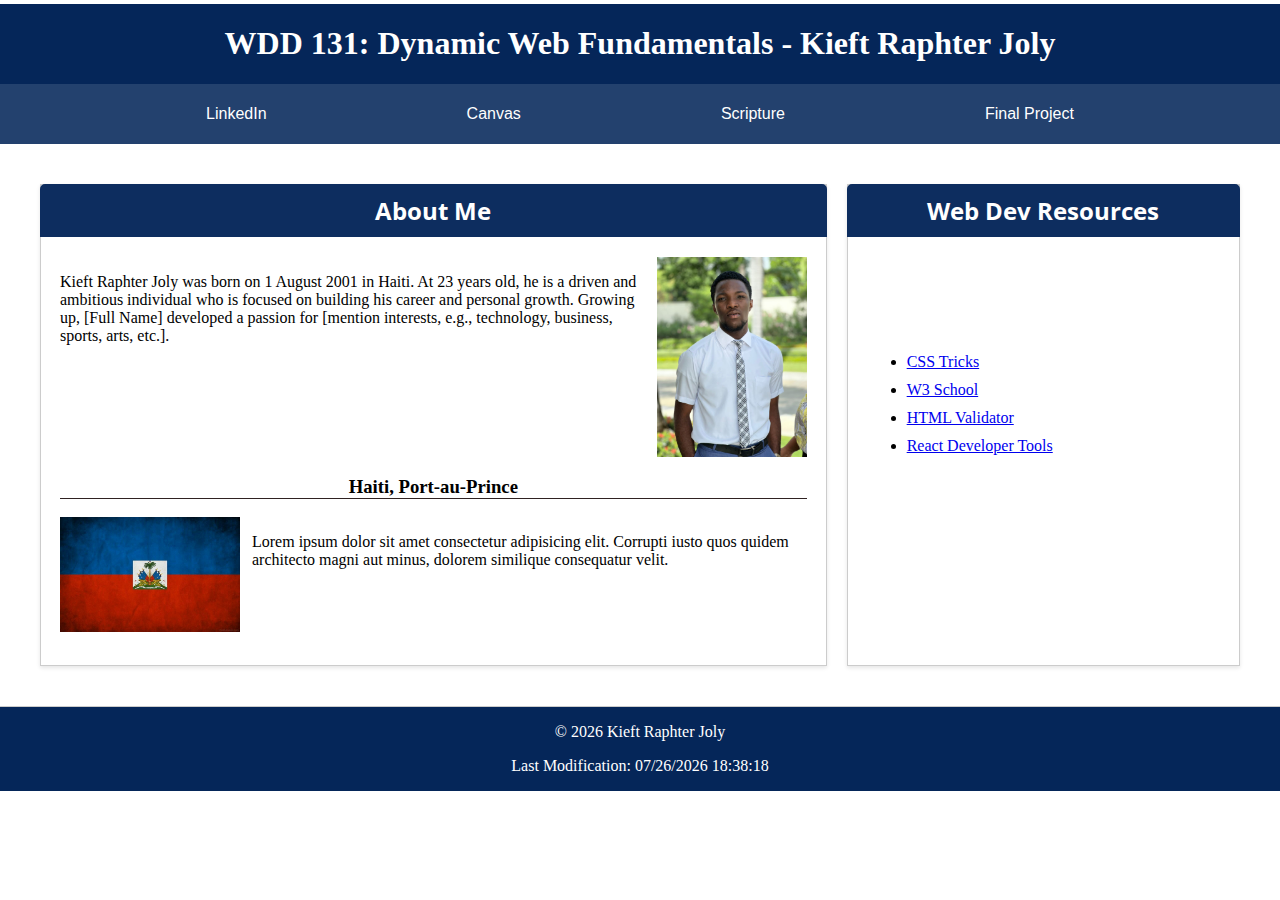
<file: index.html>
<!DOCTYPE html>
<html lang="en">
<head>
    <meta charset="UTF-8">
    <meta name="viewport" content="width=device-width, initial-scale=1.0">
    <meta name="description"  content="WDD 131 - Dynamic Web Fundamentals">
    <meta name="author" content="Kieft Raphter Joly">
    <title>WDD 131 - Dynamic Web Fundamentals - Kieft Raphter Joly</title>
    <link rel="stylesheet" href="styles/base.css">
    <link rel="preconnect" href="https://fonts.googleapis.com">
    <link rel="preconnect" href="https://fonts.gstatic.com" crossorigin>
    <script src="scripts/getdates.js" defer></script>
</head>
<body>
    <header>
        <h1>WDD 131: Dynamic Web Fundamentals - Kieft Raphter Joly</h1>
        <nav>
            <a href="https://www.linkedin.com/signup?_l=fr" target="_blank">LinkedIn</a>
            <a href="https://byupw.instructure.com/." target="_blank">Canvas</a>
            <a href=" https://www.churchofjesuschrist.org/study/scriptures" target="_blank">Scripture</a>
            <a href="project/siteplan.html" target="_blank">Final Project</a>
        </nav>
    </header>

    <main>
        <section class="card">
            <h2>About Me</h2>

            <div class="about_me">
                <img src="images/lead.JPG" alt="Lead photo">
                <p>Kieft Raphter Joly was born on 1 August 2001 in Haiti. At 23 years old, he is a driven and
                    ambitious individual who is focused on building his career and personal growth.
                    Growing up, [Full Name] developed a passion for [mention interests, e.g., technology, business, sports,
                    arts, etc.]. </p>
            </div>

            <h3>Haiti, Port-au-Prince</h3>
            <div class="Port-au-Prince">
                <p>
                    Lorem ipsum dolor sit amet consectetur adipisicing elit. 
                    Corrupti iusto quos quidem architecto magni aut minus, dolorem 
                    similique consequatur velit.
                </p>
                <img src="images/drapeau.jpg" alt="flaghaitian">
        
            </div>
        </section>

        <section class="card">
            <h2>Web Dev Resources</h2>
            <ul>
            <li><a href="https://css-tricks.com/" target="_blank">CSS Tricks</a></li>
            <li><a href="https://www.w3schools.com/" target="_blank">W3 School</a></li>
            <li><a href="https://validator.w3.org/" target="_blank">HTML Validator</a>  </li>
            <li><a href="https://react.dev/learn/react-developer-tools" target="_blank">React Developer Tools</a>  </li>
            </ul>
        </section>
    </main>

    <footer>
        <p>&copy; <span id="currentyear"></span> Kieft Raphter Joly</p>
        <p id="lastModified"></p>
 </footer>
    
</body>
</html>
</file>
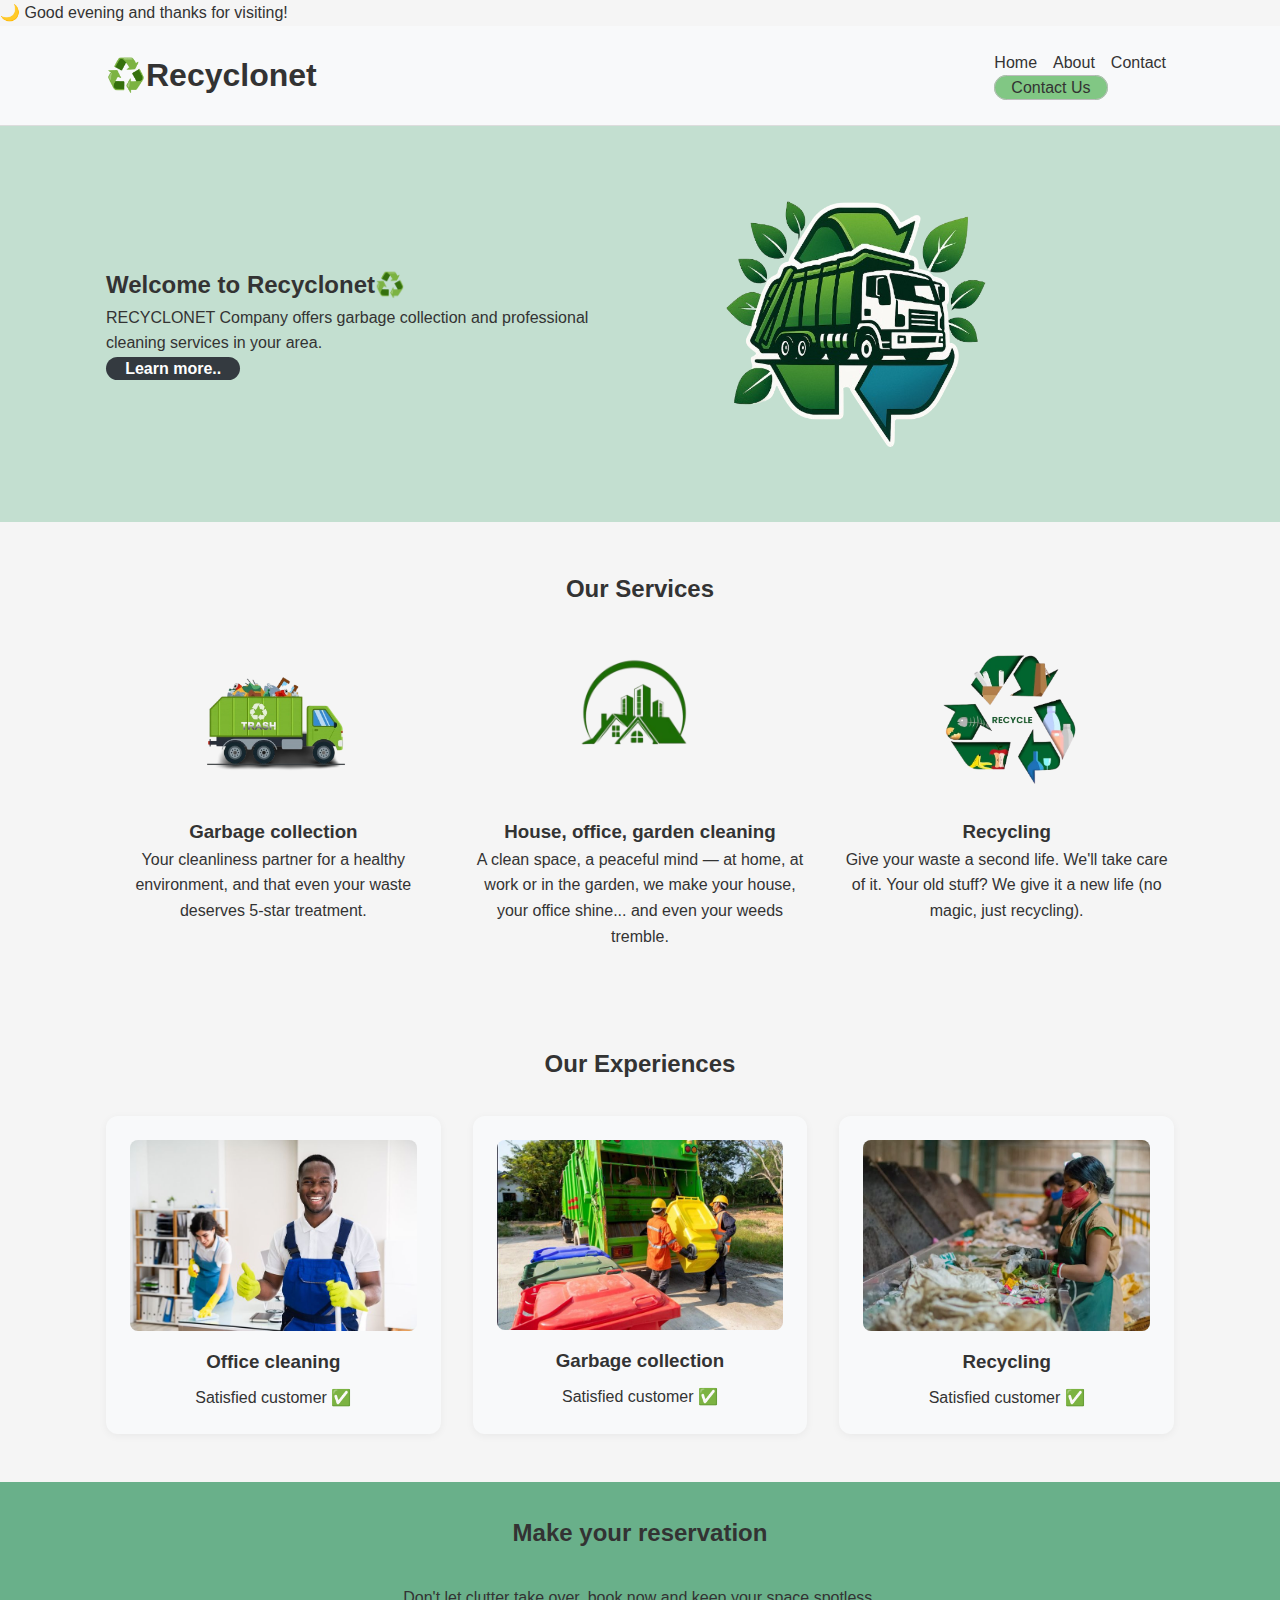
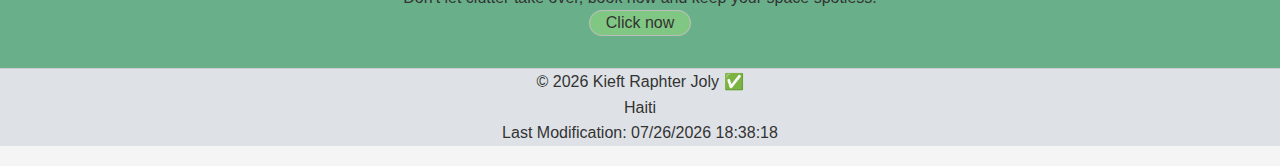
<file: project/index.html>
<!DOCTYPE html>
<html lang="en">
<head>
  <meta charset="UTF-8" />
  <meta name="viewport" content="width=device-width, initial-scale=1.0"/>
  <meta name="description"  content="Product Review">
  <meta name="author" content="Kieft Raphter Joly">
  <meta name="description" content="Professional 3-page school project website"/>
  <title>Recyclonet</title>
  <link rel="stylesheet" href="styles/style.css" />
  
</head>
<body>
  <header class="site-header">
    <div class="container nav-container">
      <div class="logo-section">
        <h1 class="logo">♻️Recyclonet</h1>
      </div>
      <nav class="nav">
        <ul>
          <li><a href="index.html">Home</a></li>
          <li><a href="about.html">About</a></li>
          <li><a href="contact.html">Contact</a></li>
        </ul>
        <a href="contact.html" class="cta-button">Contact Us</a>
      </nav>
    </div>
  </header>

  <main>
    <section class="hero">
      <div class="container hero-grid">
        <div class="hero-text">
          <h2>Welcome to Recyclonet♻️</h2>
          <p>RECYCLONET Company offers garbage collection and professional cleaning services in your area.</p>
          <a href="about.html" class="btn dark">Learn more..</a>
        </div>
        <div class="hero-image">
          <img src="image/hero.png" alt="Main visual" loading="lazy"/>
        </div>
      </div>
    </section>

    <section class="section features">
      <div class="container">
        <h2>Our Services</h2>
        <div class="features-grid">
          <div class="feature-item">
            <img src="image/remove.png" alt="Feature 1" loading="lazy"/>
            <h3>Garbage collection</h3>
            <p>Your cleanliness partner for a healthy environment, and that even your waste deserves 5-star treatment.</p>
          </div>
          <div class="feature-item">
            <img src="image/clean.png" alt="Feature 2" loading="lazy"/>
            <h3>House, office, garden cleaning</h3>
            <p>A clean space, a peaceful mind — at home, at work or in the garden, we make your house, your office shine... and even your weeds tremble.</p>
          </div>
          <div class="feature-item">
            <img src="image/recycle.png" alt="Feature 3" loading="lazy"/>
            <h3>Recycling</h3>
            <p>Give your waste a second life. We'll take care of it. Your old stuff? We give it a new life (no magic, just recycling).</p>
          </div>
        </div>
      </div>
    </section>

    <section class="section cards">
      <div class="container">
        <h2>Our Experiences</h2>
        <div class="cards-grid">
          <div class="card">
            <img src="image/experience2.png" alt="Card 1" loading="lazy"/>
            <h3>Office cleaning</h3>
            <p>Satisfied customer ✅</p>
          </div>
          <div class="card">
            <img src="image/experience1.png" alt="Card 2" loading="lazy"/>
            <h3>Garbage collection</h3>
            <p>Satisfied customer ✅</p>
          </div>
          <div class="card">
            <img src="image/experience3.png" alt="Card 3" loading="lazy"/>
            <h3>Recycling</h3>
            <p>Satisfied customer ✅</p>
          </div>
        </div>
      </div>
    </section>

    <section class="section cta">
      <div class="container center">
        <h2>Make your reservation</h2>
        <p>Don't let clutter take over, book now and keep your space spotless.</p>
        <a href="contact.html" class="cta-button">Click now</a>
      </div>
    </section>
  </main>

  <footer>
    <p>&copy; <span id="currentyear"></span> Kieft Raphter Joly ✅</p>
    <p>Haiti</p>
    <p id="lastModified"></p>
  </footer>

  
  <script src="scripts/scripte.js"></script>
</body>
</html>
</file>
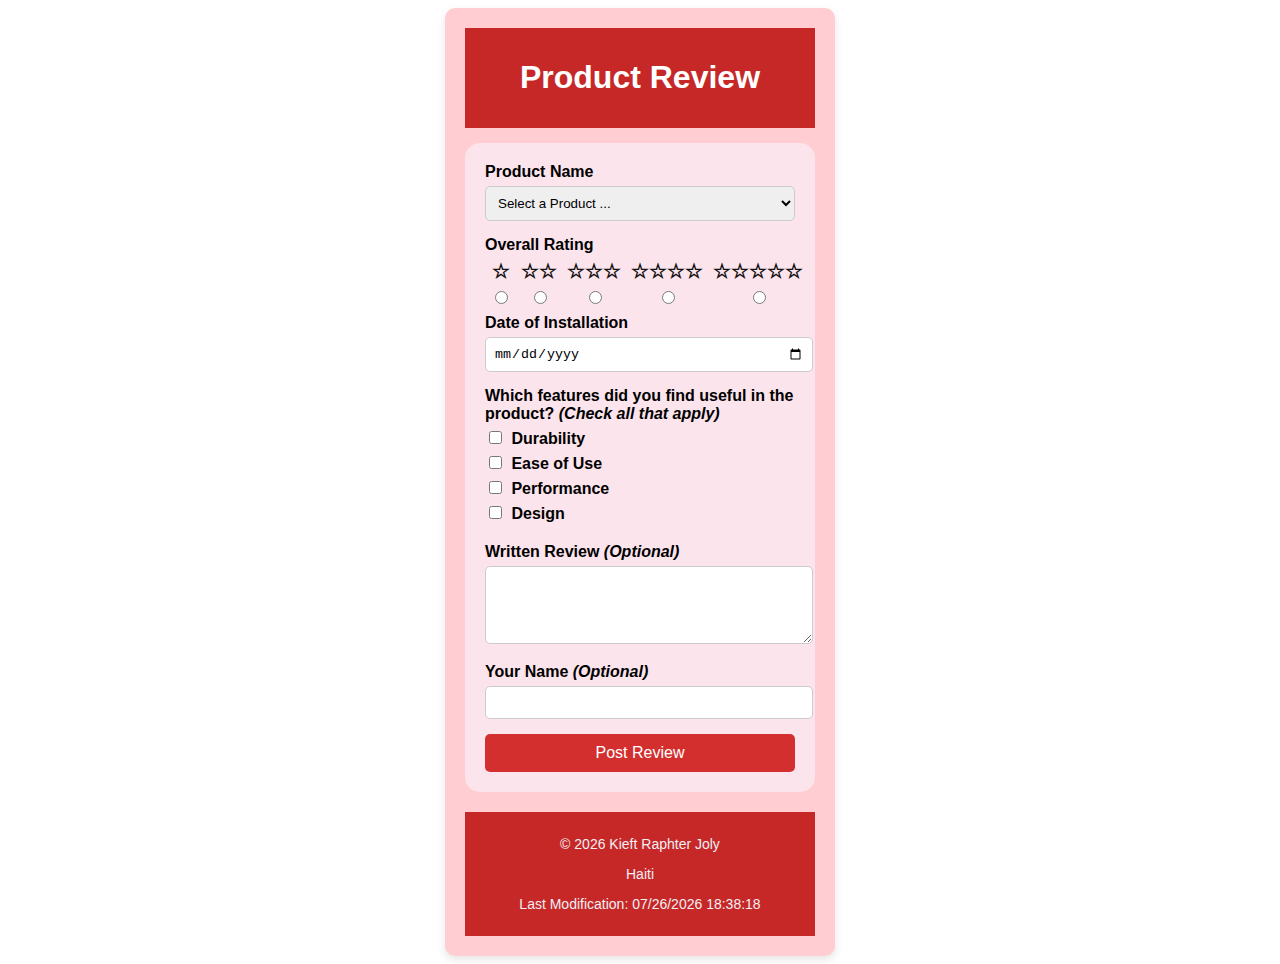
<file: form.html>
<!DOCTYPE html>
<html lang="en">
<head>
    <meta charset="UTF-8">
    <meta name="viewport" content="width=, initial-scale=1.0">
    <meta name="description"  content="Product Review">
    <meta name="author" content="Kieft Raphter Joly">
    <title>Product Review</title>
    <link rel="stylesheet" href="styles/form.css">
    <script defer src="scripts/form.js"></script>
</head>
<body>
   
    <div class="review-container">
        <header>
            <h1>Product Review</h1>
        </header>


        <main>
            <form action="review.html" method="get">
                <label for="product-name">Product Name</label>
                <select id="product-name" name="product-name" required>
                    <option value="" disabled selected>Select a Product ...</option>
                  
                </select>
    
                <label>Overall Rating</label>
                <div class="rating">
                    <div class="stars">
                        <div class="star-label">
                            <label for="star1">☆</label>
                            <input type="radio" id="star1" name="rating" value="1" required>
                        </div>
                        <div class="star-label">
                            <label for="star2">☆☆</label>
                            <input type="radio" id="star2" name="rating" value="2" required>
                        </div>
                        <div class="star-label">
                            <label for="star3">☆☆☆</label>
                            <input type="radio" id="star3" name="rating" value="3" required>
                        </div>
                        <div class="star-label">
                            <label for="star4">☆☆☆☆</label>
                            <input type="radio" id="star4" name="rating" value="4" required>
                        </div>
                        <div class="star-label">
                            <label for="star5">☆☆☆☆☆</label>
                            <input type="radio" id="star5" name="rating" value="5" required>
                        </div>
                    </div>
                </div>
    
                <label for="date">Date of Installation</label>
                <input type="date" id="date" name="date" required>
    
                <label>Which features did you find useful in the product? <span>(Check all that apply)</span></label>
                <div class="features">
                    <label>
                        <input type="checkbox" id="durability" name="features" value="Durability">
                        Durability
                    </label>
                    <label>
                        <input type="checkbox" id="ease-of-use" name="features" value="Ease of Use">
                        Ease of Use
                    </label>
                    <label>
                        <input type="checkbox" id="performance" name="features" value="Performance">
                        Performance
                    </label>
                    <label>
                        <input type="checkbox" id="design" name="features" value="Design">
                        Design
                    </label>
                </div>
    
                <label for="review">Written Review <span>(Optional)</span></label>
                <textarea id="review" name="review" rows="4"></textarea>
    
                <label for="name">Your Name <span>(Optional)</span></label>
                <input type="text" id="name" name="name">
    
                <button type="submit">Post Review</button>
            </form>
        </main>


        <footer>
            <p>&copy; <span id="currentyear"></span> Kieft Raphter Joly </p>
            <p>Haiti</p>
            <p id="lastModified"></p>
        </footer>
    </div>
    
</body>
</html>
</file>
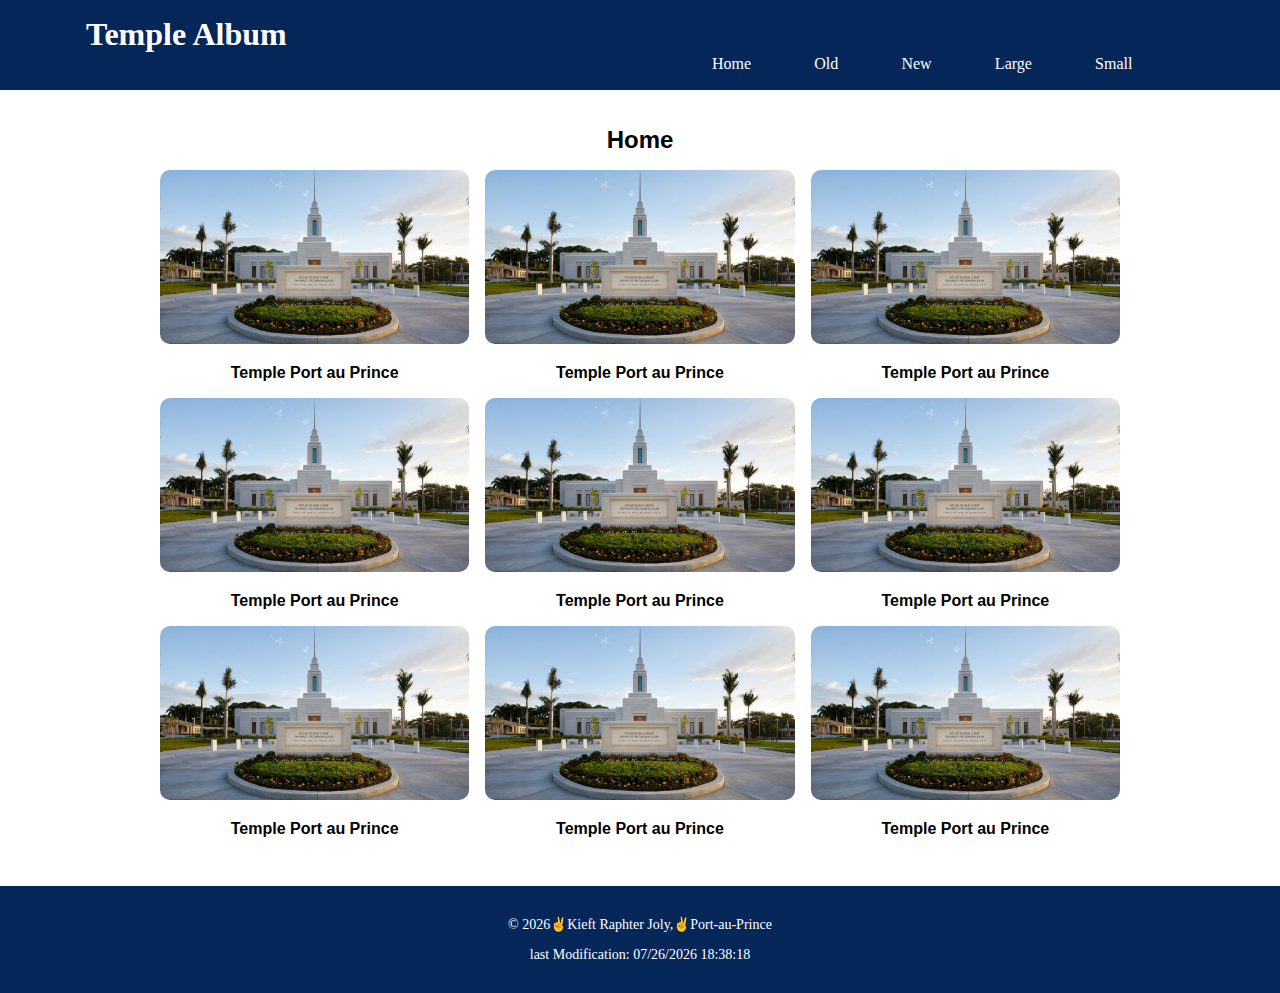
<file: temple.html>
<!DOCTYPE html>
<html lang="en">
<head>
    <meta charset="UTF-8">
    <meta name="viewport" content="width=device-width, initial-scale=1.0">
    <meta name="description"  content="WDD 131 - Dynamic Web Fundamentals">
    <meta name="author" content="Kieft Raphter Joly">
    <title>WDD 131 - Dynamic Web Fundamentals - Kieft Raphter Joly</title>
    <link rel="stylesheet" href="styles/temples.css">
    <link rel="stylesheet" href="styles/temples-large.css">
    <link rel="preconnect" href="https://fonts.googleapis.com">
    <link rel="preconnect" href="https://fonts.gstatic.com" crossorigin>
    <script src="scripts/temples.js" defer></script>
</head>
<body>
    <header>
            <h1>Temple Album</h1>
            <button class="menu-toggle" aria-label="Toggle menu">
                <span class="hamburger">&#9776;</span>
                <span class="close">&times;</span>
            </button>
                
            <nav>
                <ul>
                    <li><a href="#">Home</a></li>
                    <li><a href="#">Old</a></li>
                    <li><a href="#">New</a></li>
                    <li><a href="#">Large</a></li>
                    <li><a href="#">Small</a></li>
                </ul>
            </nav>   
    </header>

    <main>
        <h2>Home</h2>
        <section>
            <figure>
                <img src="images/temple.jpg" alt="temple">
                <figcaption>Temple Port au Prince</figcaption>
            </figure>

            <figure>
                <img src="images/temple.jpg" alt="temple">
                <figcaption>Temple Port au Prince</figcaption>
            </figure>

            <figure>
                <img src="images/temple.jpg" alt="temple">
                <figcaption>Temple Port au Prince</figcaption>
            </figure>

            <figure>
                <img src="images/temple.jpg" alt="temple">
                <figcaption>Temple Port au Prince</figcaption>
            </figure>

            <figure>
                <img src="images/temple.jpg" alt="temple">
                <figcaption>Temple Port au Prince</figcaption>
            </figure>

            <figure>
                <img src="images/temple.jpg" alt="temple">
                <figcaption>Temple Port au Prince</figcaption>
            </figure>

            <figure>
                <img src="images/temple.jpg" alt="temple">
                <figcaption>Temple Port au Prince</figcaption>
            </figure>

            <figure>
                <img src="images/temple.jpg" alt="temple">
                <figcaption>Temple Port au Prince</figcaption>
            </figure>

            <figure>
                <img src="images/temple.jpg" alt="temple">
                <figcaption>Temple Port au Prince</figcaption>
            </figure>
        </section>
    </main>
    <footer>
        <p>&copy; <span id="currentyear">2025 </span>✌️Kieft Raphter Joly,✌️Port-au-Prince</p>
        <p id="lastModified"></p>
    </footer>
</body>
</html>
</file>
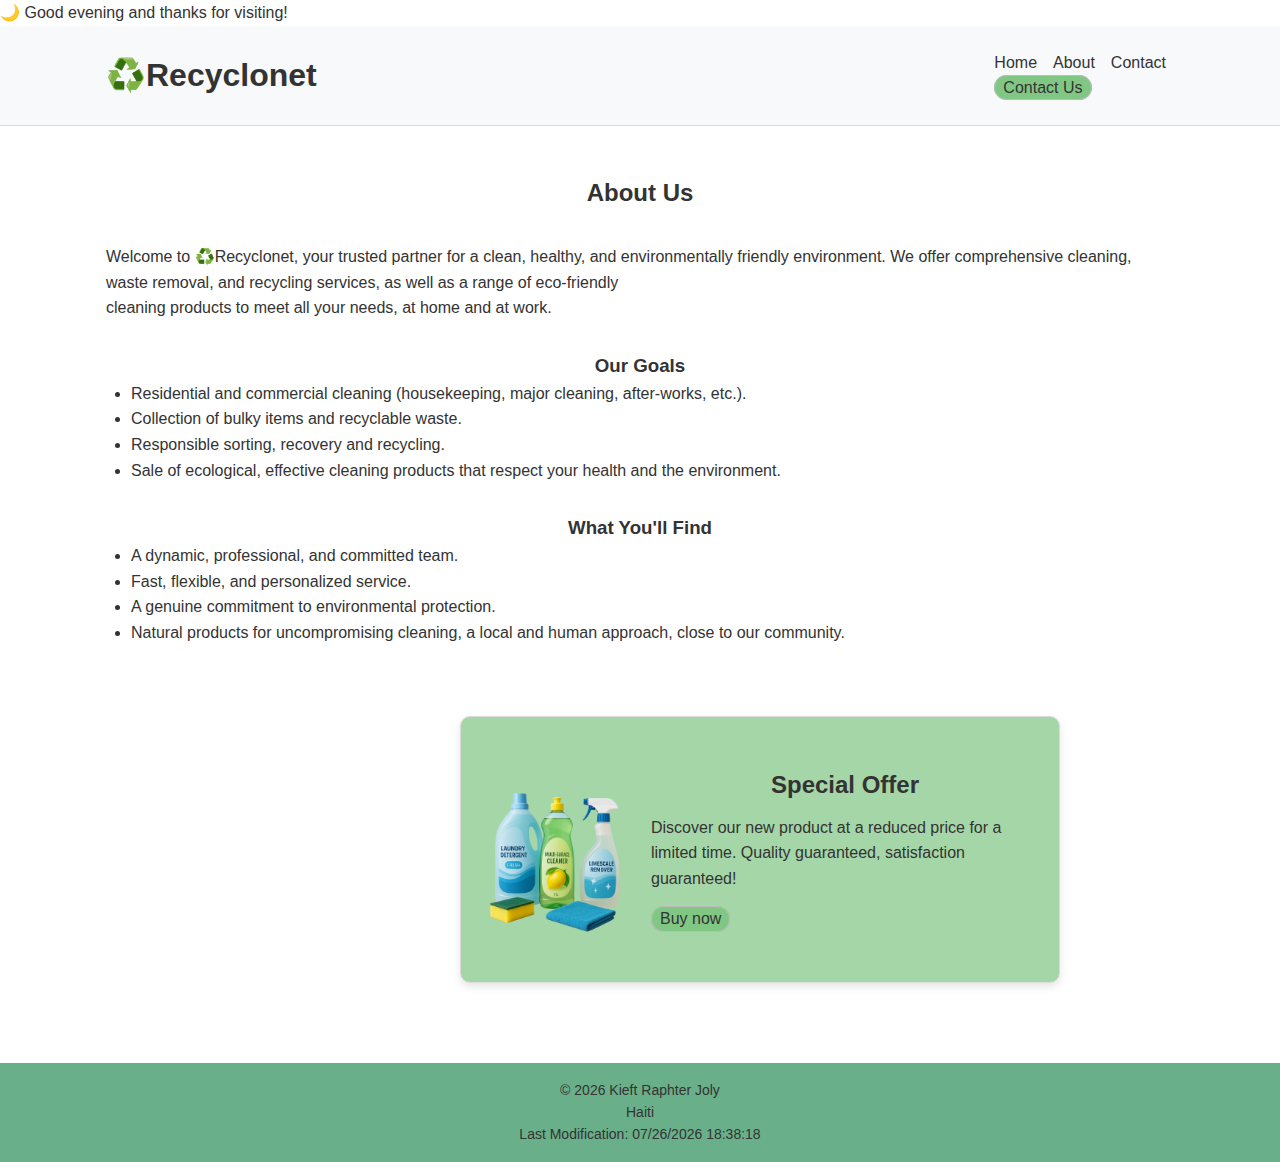
<file: project/about.html>
<!DOCTYPE html>
<html lang="en">
<head>
  <meta charset="UTF-8" />
  <meta name="viewport" content="width=device-width, initial-scale=1.0"/>
  <meta name="description"  content="Product Review">
  <meta name="author" content="Kieft Raphter Joly">
  <title>About Recyclonet</title>
  <link rel="stylesheet" href="styles/stile.css" />
 
 
</head>
<body>
  <header class="site-header">
    <div class="container nav-container">
      <div class="logo-section">
        <h1 class="logo">♻️Recyclonet</h1>
      </div>
      <nav class="nav">
        <ul>
          <li><a href="index.html">Home</a></li>
          <li><a href="about.html">About</a></li>
          <li><a href="contact.html">Contact</a></li>
        </ul>
        <a href="contact.html" class="cta-button">Contact Us</a>
      </nav>
    </div>
  </header>

  <main class="section">
    <div class="container">
      <h2>About Us</h2>
      <p>
        Welcome to ♻️Recyclonet, your trusted partner for a clean, healthy, and environmentally friendly environment.
        We offer comprehensive cleaning, waste removal, and recycling services, as well as a range of eco-friendly<br>
        cleaning products to meet all your needs, at home and at work.
      </p>

      <h3>Our Goals</h3>
      <ul>
        <li>Residential and commercial cleaning (housekeeping, major cleaning, after-works, etc.).</li>
        <li>Collection of bulky items and recyclable waste.</li>
        <li>Responsible sorting, recovery and recycling.</li>
        <li>Sale of ecological, effective cleaning products that respect your health and the environment.</li>
      </ul>

      <h3>What You'll Find</h3>
      <ul>
        <li>A dynamic, professional, and committed team.</li>
        <li>Fast, flexible, and personalized service.</li>
        <li>A genuine commitment to environmental protection.</li>
        <li>Natural products for uncompromising cleaning, a local and human approach, close to our community.</li>
      </ul>
    </div>

    <div class="pub-container">
      <img src="image/product.png" alt="Promotional Product Image">
      <div class="pub-texte">
        <h2>Special Offer</h2>
        <p>Discover our new product at a reduced price for a limited time. Quality guaranteed, satisfaction guaranteed!</p>
        <a href="contact.html" class="cta-button">Buy now</a>
      </div>
    </div>
  </main>

  <footer>
    <p>&copy; <span id="currentyear"></span> Kieft Raphter Joly</p>
    <p>Haiti</p>
    <p id="lastModified"></p>
  </footer>

  <script src="scripts/scripte.js"></script>
</body>
</html>
</file>
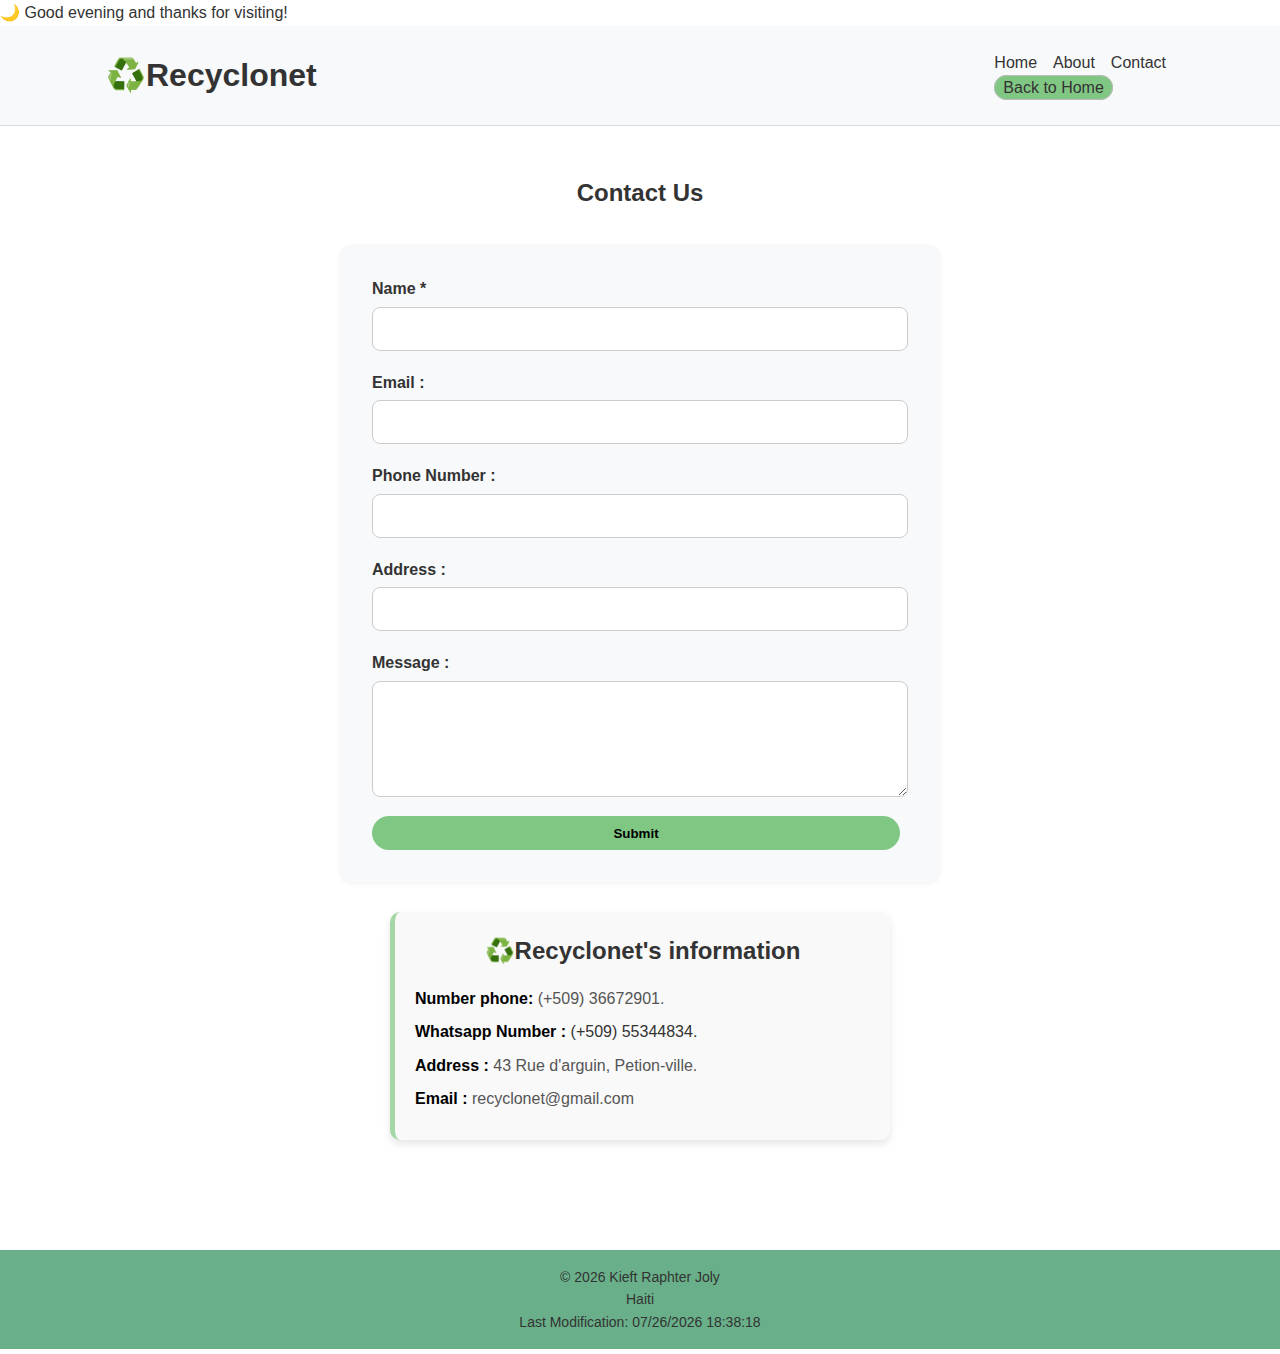
<file: project/contact.html>
<!DOCTYPE html>
<html lang="en">
<head>
  <meta charset="UTF-8" />
  <meta name="viewport" content="width=device-width, initial-scale=1.0"/>
  <meta name="description"  content="Product Review">
  <meta name="author" content="Kieft Raphter Joly">
  <title>Contact ♻️Recyclonet</title>
  <link rel="stylesheet" href="styles/stile.css" />
</head>

<body>
  <!-- Site Header -->
  <header class="site-header">
    <div class="container nav-container">
      <div class="logo-section">
        <h1 class="logo">♻️Recyclonet</h1>
      </div>
      <nav class="nav">
        <ul>
          <li><a href="index.html">Home</a></li>
          <li><a href="about.html">About</a></li>
          <li><a href="contact.html">Contact</a></li>
        </ul>
        <a href="index.html" class="cta-button">Back to Home</a>
      </nav>
    </div>
  </header>

  <!-- Main Contact Section -->
  <main class="section">
    <div class="container">
      <h2>Contact Us</h2>
      <form id="contact-form">
        <div>
          <label for="name">Name *</label>
          <input type="text" id="name" name="user_name" required />
        </div>
        <div>
          <label for="email">Email :</label>
          <input type="email" id="email" name="user_email" required />
        </div>
        <div>
          <label for="phone">Phone Number :</label>
          <input type="tel" id="phone" name="user_phone" required />
        </div>
        <div>
          <label for="address">Address :</label>
          <input type="address" id="address" name="user_address" required />
        </div>
        <div>
          <label for="message">Message :</label>
          <textarea id="message" name="message" rows="5" required></textarea>
        </div>
        <button type="submit" class="btn dark">Submit</button>
      </form>
      <p id="form-status" aria-live="polite"></p>
    </div>

    <div class="company-info">
      <h2>♻️Recyclonet's information</h2>
      <p><strong>Number phone:</strong> (+509) 36672901. </p>
      <strong>Whatsapp Number :</strong> (+509) 55344834. </p>
      <p><strong>Address :</strong> 43 Rue d'arguin, Petion-ville.</p>
      <p><strong>Email :</strong> recyclonet@gmail.com</p>
    </div>
  </main>

  <!-- Footer -->
  <footer>
    <p>&copy; <span id="currentyear"></span> Kieft Raphter Joly</p>
    <p>Haiti</p>
    <p id="lastModified"></p>
  </footer>

  <!-- EmailJS and JavaScript -->
  <script src="https://cdn.emailjs.com/dist/email.min.js"></script>
  <script src="scripts/scripte.js"></script> <!-- Your JS file -->
</body>
</html>
</file>
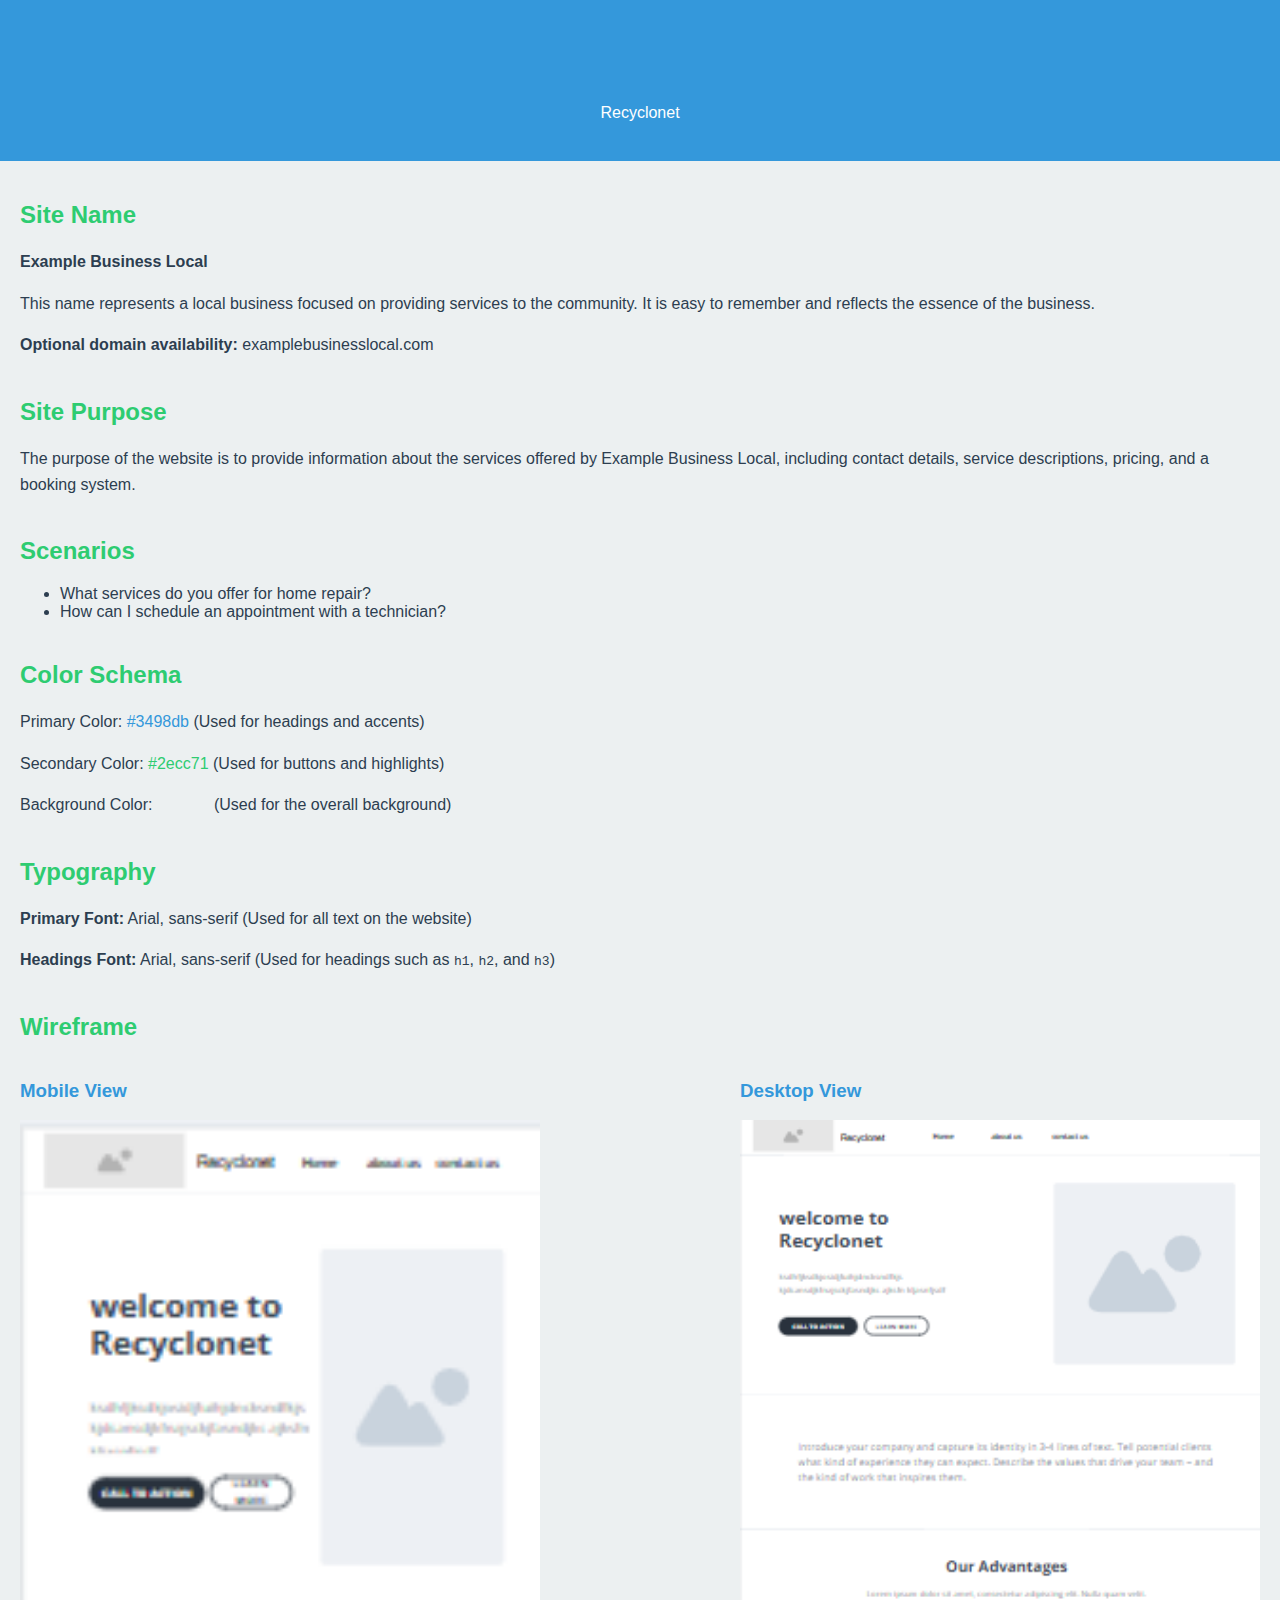
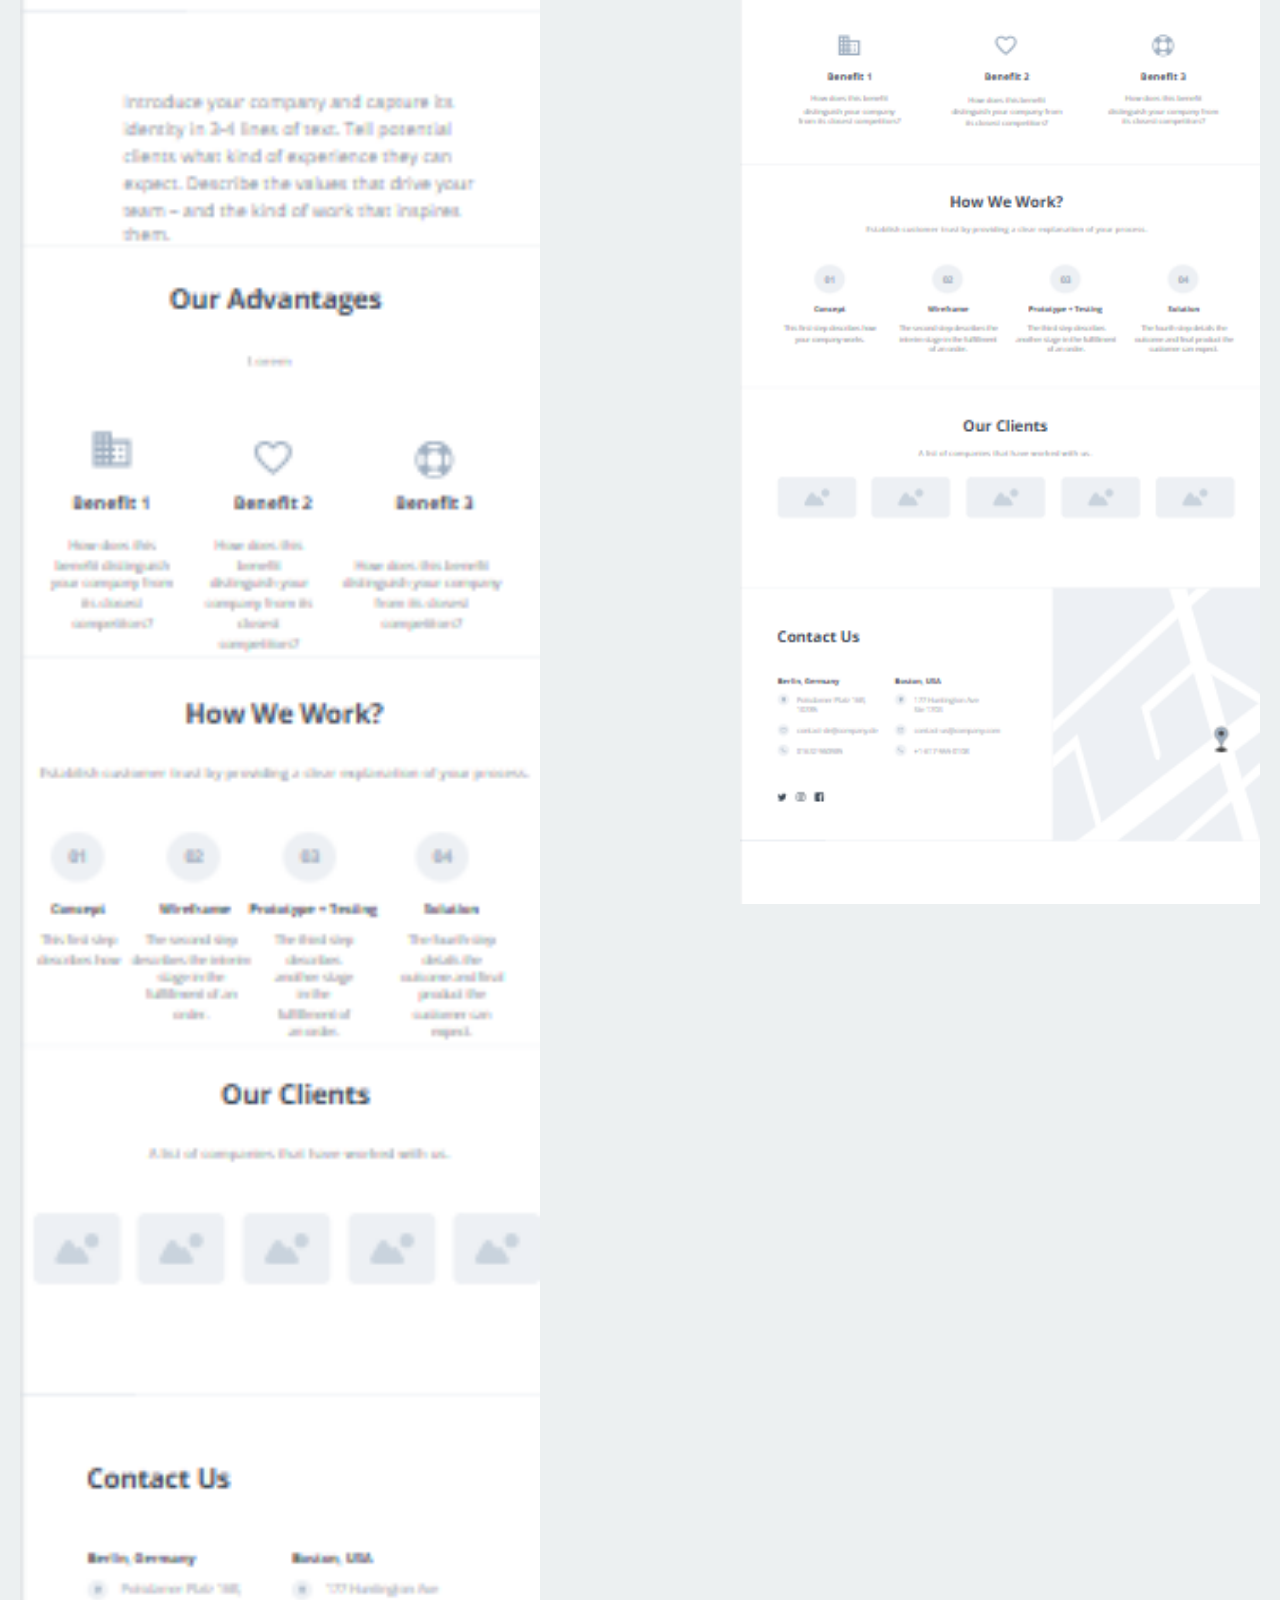
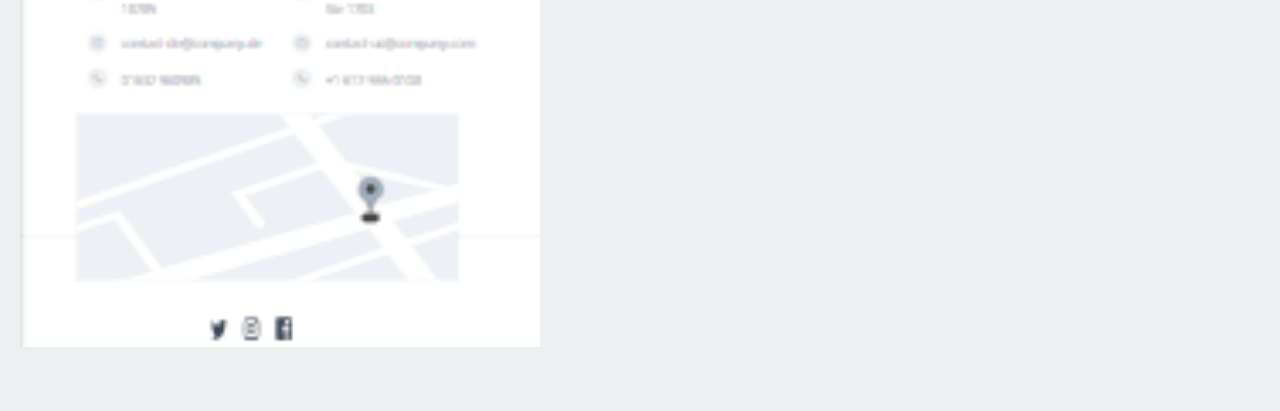
<file: project/siteplan.html>
<!DOCTYPE html>
<html lang="en">
<head>
    <meta charset="UTF-8">
    <meta name="viewport" content="width=device-width, initial-scale=1.0">
    <meta http-equiv="X-UA-Compatible" content="ie=edge">
    <title>Local Business Website Plan</title>
    <link rel="stylesheet" href="styles/styles.css">
</head>
<body>

<header>
    <h1>Local Business Website Plan</h1>
    <p>Recyclonet</p>
</header>

<div class="container">
    <!-- Site Name Section -->
    <section class="section">
        <h2>Site Name</h2>
        <p><strong>Example Business Local</strong></p>
        <p>This name represents a local business focused on providing services to the community. It is easy to remember and reflects the essence of the business.</p>
        <p><strong>Optional domain availability:</strong> examplebusinesslocal.com</p>
    </section>

    <!-- Site Purpose Section -->
    <section class="section">
        <h2>Site Purpose</h2>
        <p>The purpose of the website is to provide information about the services offered by Example Business Local, including contact details, service descriptions, pricing, and a booking system.</p>
    </section>

    <!-- Scenarios Section -->
    <section class="section">
        <h2>Scenarios</h2>
        <ul>
            <li>What services do you offer for home repair?</li>
            <li>How can I schedule an appointment with a technician?</li>
        </ul>
    </section>

    <!-- Color Schema Section -->
    <section class="section">
        <h2>Color Schema</h2>
        <p>Primary Color: <span style="color: var(--primary-color);">#3498db</span> (Used for headings and accents)</p>
        <p>Secondary Color: <span style="color: var(--secondary-color);">#2ecc71</span> (Used for buttons and highlights)</p>
        <p>Background Color: <span style="color: var(--background-color);">#ecf0f1</span> (Used for the overall background)</p>
    </section>

    <!-- Typography Section -->
    <section class="section">
        <h2>Typography</h2>
        <p><strong>Primary Font:</strong> Arial, sans-serif (Used for all text on the website)</p>
        <p><strong>Headings Font:</strong> Arial, sans-serif (Used for headings such as <code>h1</code>, <code>h2</code>, and <code>h3</code>)</p>
    </section>

    <!-- Wireframe Section -->
    <section class="section">
        <h2>Wireframe</h2>
        <div class="wireframe">
            <div>
                <h3>Mobile View</h3>
                <img src="image/mobile.png" alt="Mobile Wireframe">
            </div>
            <div>
                <h3>Desktop View</h3>
                <img src="image/dekstop.png" alt="Desktop Wireframe">
            </div>
        </div>
    </section>
</div>

</body>
</html>
</file>
<file: styles/base.css>
@import url('https://fonts.googleapis.com/css2?family=Open+Sans:ital,wght@0,300..800;1,300..800&family=Roboto+Slab:wght@100..900&display=swap');

:root{
    --background-color: #052659;
    --background-color1: #23416E;
    --background-color2: #0D2D5F;
    --text-color: white;
    --accent1-color: #AAD8D3;
    --nav-hover-link-color:var(--accent1-color);
    --nav-hover-background-color:var(--secondary-color);
    }

body{
    margin: 0 auto;
    padding: 0;
    display: flex;
    flex-direction: column;
    background-color: var(--main-bg-color);
    color: var(--main-text-color);
}

header{
    margin-top: 4px;
    background-color: var(--background-color);
    color: var(--text-color);
    text-align: center;
    font-family: 'roboto', slab serif;
    border-radius: 0px;
}

nav{
    background-color: var(--background-color1);
    padding: 1rem;
    display: flex;
    justify-content: space-evenly;
    align-items: center;
}

nav a{
    color: var(--text-color);
    margin: 0 10px;
    text-decoration: none;
    position: relative;
    padding: 5px 0;
    font-family: 'oswald', sans-serif;
}

nav a::before{
    position: absolute;
    width: 0;
    height: 2px;
    bottom: 0;
    left: 50%;
    background-color: var(--background-color);
    transition: all 0.1s ease-in-out;
}

nav a:hover::before{
    width: 100%;
    left: 0;
}

main{
    display: grid;
    grid-template-columns: 2fr 1fr;
    gap: 20px;
    max-width: 1200px;
    margin: 20px auto;
    padding: 20px;
}

.card{
    border: 1px solid #ccc;
    border-radius: 0;
    padding: 19px;
    padding-bottom: 80px;
    box-shadow: 0 2px 4px rgba(0, 0, 0, 0.1);
    display: flex;
    flex-direction: column;
}

.card h2{
    background-color: var(--background-color2);
    font-family: 'open sans', sans serif;
    color: var(--text-color);
    padding: 10px;
    margin: -20px -20px 20px -20px;
    border-top-left-radius: 5px;
    border-top-right-radius: 5px;
    text-align: center;
}

.card h3{
    text-align: center;
    border-bottom: 1px solid rgb(47, 34, 34);
}

.card .about_me{
    display: flex;
    align-items: flex-start;
    gap: 20px;
}

.card .about_me img{
    max-width: 150px;
    flex-shrink: 0;
    order: 1;
}

.card .about_me p{
    flex-grow: 1;
    order: 0;
}

.card .Port-au-Prince{
    display: flex;
    align-items: flex-start;
    gap: 20px;
    position: relative;
}

.card .Port-au-Prince img{
    width: 180px;
    height: 115px;
    flex-shrink: 0;
    position: absolute;
}

.card .Port-au-Prince p{
    margin-left: 12rem;
}

.card ul{
    padding-top: 80px;
}

.card li{
    margin-bottom: 10px;
}


.card a:hover{
    text-decoration: underline;
}

footer{
    background-color: var(--background-color);
    color: white;
    text-align: center;
    margin-bottom: 20px;
    border-top: 1px solid #ccc;
}

#lastModified{
    color: white;
}
</file>
<file: project/styles/style.css>
* {
    margin: 0;
    padding: 0;
    box-sizing: border-box;
  }
  
  /* Base Styles */
  body {
    font-family: 'Segoe UI', Tahoma, Geneva, Verdana, sans-serif;
    line-height: 1.6;
    color: #333;
    background-color: #F5F5F5;
  }
  
  a {
    text-decoration: none;
    color: inherit;
  }
  
  img {
    max-width: 100%;
    display: block;
    border-radius: 8px;
  }
  
  .container {
    max-width: 1100px;
    margin: auto;
    padding: 0 1rem;
  }
  
  /* Header */
  .site-header {
    background-color: #f8f9fa;
    padding: 1rem 0;
    border-bottom: 1px solid #ddd;
  }
  
  .site-header .container {
    display: flex;
    justify-content: space-between;
    align-items: center;
  }
  
  
  
  .nav ul {
    display: flex;
    gap: 1rem;
    list-style: none;
  }
  
  .nav  {
    padding: 0.5rem;
    color: #333;
    font-weight: 500;
  }
  
  .cta-button {
    padding: 0.2rem 1rem;
    border: 1px solid #BDBDBD;
    background: #81C784;
    border-radius: 25px;
    cursor: pointer;
  }
  
  /* Hero Section */
  .hero {
    padding: 3rem 0;
    background-color:  #C3DFD0;
  }
  
  .hero-grid {
    display: flex;
    flex-wrap: wrap;
    gap: 2rem;
    align-items: center;
  }
  
  .hero-text {
    flex: 1;
  }
  
  .hero-image {
    flex: 1;
  }

  .hero-image img{
    height: 300px;
    width: 280px ;
    margin-left: 60px;
  }
  
  .btn {
    padding: 0.2rem 1.2rem;
    margin-right: 0.5rem;
    border-radius: 25px;
    border: none;
    cursor: pointer;
    font-weight: 600;
    background-color: #343a40;
    color: #ffffff;
  }
  
  
  
  /* Section Titles */
  .section {
    padding: 3rem 0;
  }
  
  .section h2 {
    text-align: center;
    margin-bottom: 2rem;
  }
  
  /* Features Grid */
  .features-grid {
    display: grid;
    grid-template-columns: repeat(auto-fit, minmax(220px, 1fr));
    gap: 2rem;
    text-align: center;
  }
  
  .feature-item img {
    width: 160px;
    margin-bottom: 5%;
    margin-left: 90px;
  }
  
  /* Cards Section */
  .cards-grid {
    display: grid;
    grid-template-columns: repeat(auto-fit, minmax(260px, 1fr));
    gap: 2rem;
  }
  
  .card {
    padding: 1.5rem;
    background-color: #f8f9fa;
    border-radius: 12px;
    text-align: center;
    box-shadow: 0 2px 8px rgba(0, 0, 0, 0.05);
  }
  
  .card h3 {
    margin-top: 1rem;
    margin-bottom: 0.5rem;
  }
  
  /* Call to Action Section */
  .cta {
    text-align: center;
    background-color:  #69B08A;
    padding: 2rem 1rem;

  }
  
  .cta .btn {
    margin-top: 1rem;
    background-color: #81C784;
    color: #333;
  }
  
  /* Footer */
  footer{
    background-color:#dee2e6;
    color: #333;
    text-align: center;
    margin-bottom: 20px;
    border-top: 1px solid #ccc;
}

#lastModified{
    color: #333;
}
  
  /* Mobile Navigation Layout */
@media (max-width: 768px) {
    .nav-container {
      flex-direction: column;
      align-items: flex-start;
      gap: 1rem;
    }
  
    .nav {
      display: flex;
      flex-direction: column;
      align-items: flex-start;
      gap: 0.5rem;
    }
  
    .nav ul .cta-button {
      display: flex;
      align-items: flex-start;
      gap: 0.3rem;
    }
  
    .cta-button {
      align-self: flex-start;
      background-color: #81c784;
      color: #000;
      font-weight: 600;
      border: none;
      border-radius: 25px;
      padding: 0.5rem 1rem;
      margin-left: 20px;
    }

    .hero-grid {
        flex-direction: column;
      }

    .hero-image img{
      margin-left: 5px;
    }  
      
    .feature-item img{
        margin-left: 32%;
        
    } 
  }
</file>
<file: styles/form.css>
body {
    font-family: 'Roboto', sans-serif;
    display: flex;
    justify-content: center;
    align-items: center;
}

.review-container {
    background-color:  #FFCDD2 ;
    border-radius: 10px;
    padding: 20px;
    width: 350px;
    box-shadow: 0 4px 10px rgba(0, 0, 0, 0.1);
}

.review-container header {
    background-color:  #C62828;
    color: white;
    text-align: center;
    padding: 10px 0;
    margin-bottom: 15px;
}

.review-container main {
    padding: 20px;
    background-color:  #FCE4EC;
    border-radius: 15px;
}

.review-container label {
    display: block;
    margin-bottom: 5px;
    font-weight: 700;
}
    


.review-container select,
.review-container input[type="date"],
.review-container input[type="text"],
.review-container textarea {
    width: 100%;
    padding: 8px;
    margin-bottom: 15px;
    border: 1px solid #ccc;
    border-radius: 5px;
}

.review-container .rating {
    display: flex;
}



.review-container .rating label {
    font-size: 20px;
}

.review-container .features {
    display: flex;
    flex-direction: column;
    margin-bottom: 15px;
}

.review-container .features input {
    margin-right: 5px;
}

label span {
    color: black;
    font-style: italic;
}

.review-container button {
    width: 100%;
    padding: 10px;
    background-color: #D32F2F;
    color: white;
    border: none;
    border-radius: 5px;
    cursor: pointer;
    font-size: 16px;
}

.review-container button:hover {
    background-color: #34163e;
}

.review-container footer {
    background-color: #C62828;
    text-align: center;
    margin-top: 20px;
    padding: 10px;
    color: #f2eef3;
    font-size: 14px;
}


/* stars */


.stars {
    display: flex;
    justify-content: center;
    margin-bottom: 10px;
}

.star-label {
    display: flex;
    flex-direction: column;
    align-items: center;
    margin: 0 5px; 
    color: #111111;
} 

.star-label label {
    font-size: 24px; 
    
}




@media (max-width: 32rem){
    .stars{
        display: flex;
    }
}
</file>
<file: styles/temples.css>
body {
    margin: 0 auto;
    padding: 0;
    display: flex;
    flex-direction: column;
    background-color: var(--main-bg-color);
    color: var(--main-text-color);
}

header {
    background-color: #052659;
    color: white;
    padding: 1rem;
    text-align: center;
    position: relative;
}

h1 {
    text-align: left;
    margin: 0;
    margin-left: 70px;
}

.menu-toggle {
    background: none;
    border: none;
    color: white;
    font-size: 2rem;
    position: absolute;
    top: 1rem;
    right: 1rem;
    cursor: pointer;
    display: none;
}

.hamburger {
    display: inline-block;
}

.close {
    display: none;
}


.menu-toggle.open .hamburger {
    display: none;
}

.menu-toggle.open .close {
    display: inline-block;
}

nav ul {
    list-style: none;
    padding: 0;
    margin: 0;
    display: none;
    flex-direction: column;
    align-items: center;
}

nav li {
    margin: 0.5rem 0;
}

nav a {
    color: white;
    text-decoration: none;
    margin-left: 15px;
    margin-inline: 30px;
}

nav a:hover {
    text-decoration: underline;
}

nav.open ul {
    display: flex;
}

main {
    padding: 1rem;
}

main h2 {
    text-align: center;
    font-family: 'oswald', sans-serif;
    margin-bottom: 1rem;
}

figure {
    margin: 0 0 1rem 0;
    text-align: center;
}

figure img {
    width: 100%;
    height: auto;
    border-radius: 10px;
}

figcaption {
    font-family: 'oswald', sans-serif;
    font-weight: bold;
    margin-top: 0.5rem;
}


footer {
    background-color: #052659;
    color: white;
    text-align: center;
    padding: 1rem;
    margin-top: 2rem;
    font-size: 0.875rem;
}



@media (max-width: 511px) {
    .menu-toggle {
        display: block;
    }
}
</file>
<file: styles/temples-large.css>
@media only screen and (min-width: 32rem) {
    nav ul{
        flex-direction: row;
        justify-content: right;
        margin-right: 100px;
        
    }

    nav li{
        margin: 0.1rem;
    }

    main {
        max-width: 960px;
        margin: auto;
    }

    main h2 {
        text-align: center;
    }

    section {
        display: grid;
        grid-template-columns: repeat(auto-fit, minmax(250px, 1fr));
        gap: 1rem;
    }

    figure {
        margin: 0;
    }

    figure img {
        width: 100%;
        height: auto;
    }

    figcaption {
        text-align: center;
        padding-top: 0.5rem;
    }

    nav ul {
        display: flex;
    }
}
</file>
<file: project/styles/stile.css>
* {
    margin: 0;
    padding: 0;
    box-sizing: border-box;
  }
  body {
    font-family: 'Segoe UI', Tahoma, Geneva, Verdana, sans-serif;
    line-height: 1.6;
    color: #333;
    background-color: #fff;
  }
  a {
    text-decoration: none;
    color: inherit;
  }
  img {
    max-width: 100%;
    display: block;
    border-radius: 8px;
  }
  .container {
    max-width: 1100px;
    margin: auto;
    padding: 0 1rem;
  }
  
  /* Header */
  /* Header */
  .site-header {
    background-color: #f8f9fa;
    padding: 1rem 0;
    border-bottom: 1px solid #ddd;
  }
  
  .site-header .container {
    display: flex;
    justify-content: space-between;
    align-items: center;
  }
  
  
  
  .nav ul {
    display: flex;
    gap: 1rem;
    list-style: none;
  }
  
  .nav  {
    padding: 0.5rem;
    color: #333;
    font-weight: 500;
  }
  
  .cta-button {
    padding: 0.2rem 0.5rem;
    border: 1px solid #BDBDBD;
    background: #81C784;
    border-radius: 25px;
    cursor: pointer;
    
  }
  
  
  .btn {
    padding: 0.6rem 1.2rem;
    margin-right: 0.5rem;
    border-radius: 25px;
    border: none;
    cursor: pointer;
    font-weight: 600;
    background-color:#81C784;
  }
  
  
  /* Section */
  .section {
    padding: 3rem 0;
  }
  .section h2  {
    text-align: center;
    margin-bottom: 2rem;
  }
  .section h3{
    text-align: center;
    margin-top: 30px;
  }

  .section ul{
    margin-left: 25px;
  }
  
  /* Features */
  .features-grid {
    display: grid;
    grid-template-columns: repeat(auto-fit, minmax(220px, 1fr));
    gap: 2rem;
    text-align: center;
  }
  .feature-item img {
    width: 60px;
    margin-bottom: 1rem;
  }
  
  /* Cards */
  .cards-grid {
    display: grid;
    grid-template-columns: repeat(auto-fit, minmax(260px, 1fr));
    gap: 2rem;
  }
  .card {
    padding: 1.5rem;
    background-color: #f8f9fa;
    border-radius: 12px;
    text-align: center;
    box-shadow: 0 2px 8px rgba(0, 0, 0, 0.05);
  }
  .card h3 {
    margin-top: 1rem;
    margin-bottom: 0.5rem;
  }
  
  /* CTA Section */
  .cta {
    text-align: center;
    background-color: #dee2e6;
    padding: 2rem 1rem;
  }
  .cta .btn {
    margin-top: 1rem;
  }
  
  /* Footer */
  footer {
    background-color: #69B08A;
    color: #333;
    text-align: center;
    padding: 1rem;
    margin-top: 2rem;
    font-size: 0.875rem;
}
  
  /* Contact Page Form */
  form {
    max-width: 600px;
    margin: auto;
    display: flex;
    flex-direction: column;
    gap: 1.2rem;
    background-color: #f8f9fa;
    padding: 2rem;
    border-radius: 12px;
    box-shadow: 0 2px 5px rgba(0, 0, 0, 0.05);
  }
  form div {
    display: flex;
    flex-direction: column;
  }
  label {
    margin-bottom: 0.3rem;
    font-weight: bold;
  }
  input, textarea {
    padding: 0.75rem;
    border: 1px solid #ccc;
    border-radius: 8px;
    font-size: 1rem;
  }
  #form-status {
    margin-top: 1rem;
    text-align: center;
    font-weight: 500;
  }
  
  
 
  .pub-container {
    display: flex;
    align-items: center;
    border: 1px solid #ddd;
    padding: 20px;
    border-radius: 10px;
    max-width: 600px;
    box-shadow: 0 4px 8px rgba(0, 0, 0, 0.1);
    background-color: #A5D6A7;
    margin-left: 460px;
    margin-top: 70px;
}

.pub-container img {
    width: 150px;
    height: auto;
    margin-right: 20px;
    border-radius: 8px;
}

.pub-texte h2 {
    margin: 0 0 10px;
    color: #333;
}

.pub-texte p {
    margin: 0 0 15px;
}

.pub-texte button {
    padding: 10px 20px;
    background-color: #81C784;
    color: #333;
    border: none;
    border-radius: 5px;
    cursor: pointer;
    font-weight: bold;
    transition: background-color 0.3s ease;
    border-radius: 15px;
    
}

.pub-texte button:hover {
    background-color: #cc0000;
}

.company-info {
  background-color: #f9f9f9;
  border-left: 5px solid #A5D6A7;
  padding: 20px;
  max-width: 500px;
  margin: 30px auto;
  box-shadow: 0 4px 8px rgba(0,0,0,0.1);
  font-family: 'Segoe UI', Tahoma, Geneva, Verdana, sans-serif;
  border-radius: 10px;
}

.company-info h2 {
  color: #333;
  margin-bottom: 15px;
}

.company-info p {
  color: #555;
  margin: 8px 0;
  line-height: 1.6;
}

.company-info strong {
  color: #000;
}
  
  /* Responsive Design */
  @media (max-width: 768px) {
    .nav-container {
      flex-direction: column;
      align-items: flex-start;
      gap: 1rem;
    }
  
    .nav {
      display: flex;
      flex-direction: column;
      align-items: flex-start;
      gap: 0.5rem;
    }
  
    .nav ul .cta-button {
      display: flex;
      align-items: flex-start;
      gap: 0.3rem;
    }
  
    .cta-button {
      align-self: flex-start;
      background-color: #81c784;
      color: #000;
      font-weight: 600;
      border: none;
      border-radius: 25px;
      padding: 0.5rem 1rem;
      margin-left: 30px;
    }



   .pub-container{
    margin-left: 10px;
    margin-right: 10px;
    padding: 5px;
   }

   .section ul{
    margin-left: 25px;
   }
   
}
</file>
<file: project/styles/styles.css>
/* Basic Color Schema */
:root {
    --primary-color: #3498db; /* Blue for headings and accents */
    --secondary-color: #2ecc71; /* Green for buttons and highlights */
    --background-color: #ecf0f1; /* Light gray for background */
    --text-color: #2c3e50; /* Dark text for readability */
}

body {
    font-family: 'Arial', sans-serif;
    background-color: var(--background-color);
    color: var(--text-color);
    margin: 0;
    padding: 0;
}

h1, h2, h3 {
    color: var(--primary-color);
}

p {
    line-height: 1.6;
}

header {
    background-color: var(--primary-color);
    color: #fff;
    padding: 20px;
    text-align: center;
}

.container {
    padding: 20px;
}

.section {
    margin-bottom: 40px;
}

.section h2 {
    color: var(--secondary-color);
}

.wireframe {
    display: grid;
    grid-template-columns: 1fr 1fr;
    gap: 200px;
}

.wireframe img {
    width: 100%;
    height: auto;
}

/* Mobile View */
@media (max-width: 768px) {
    .wireframe {
        grid-template-columns: 1fr;
    }
}
</file>
